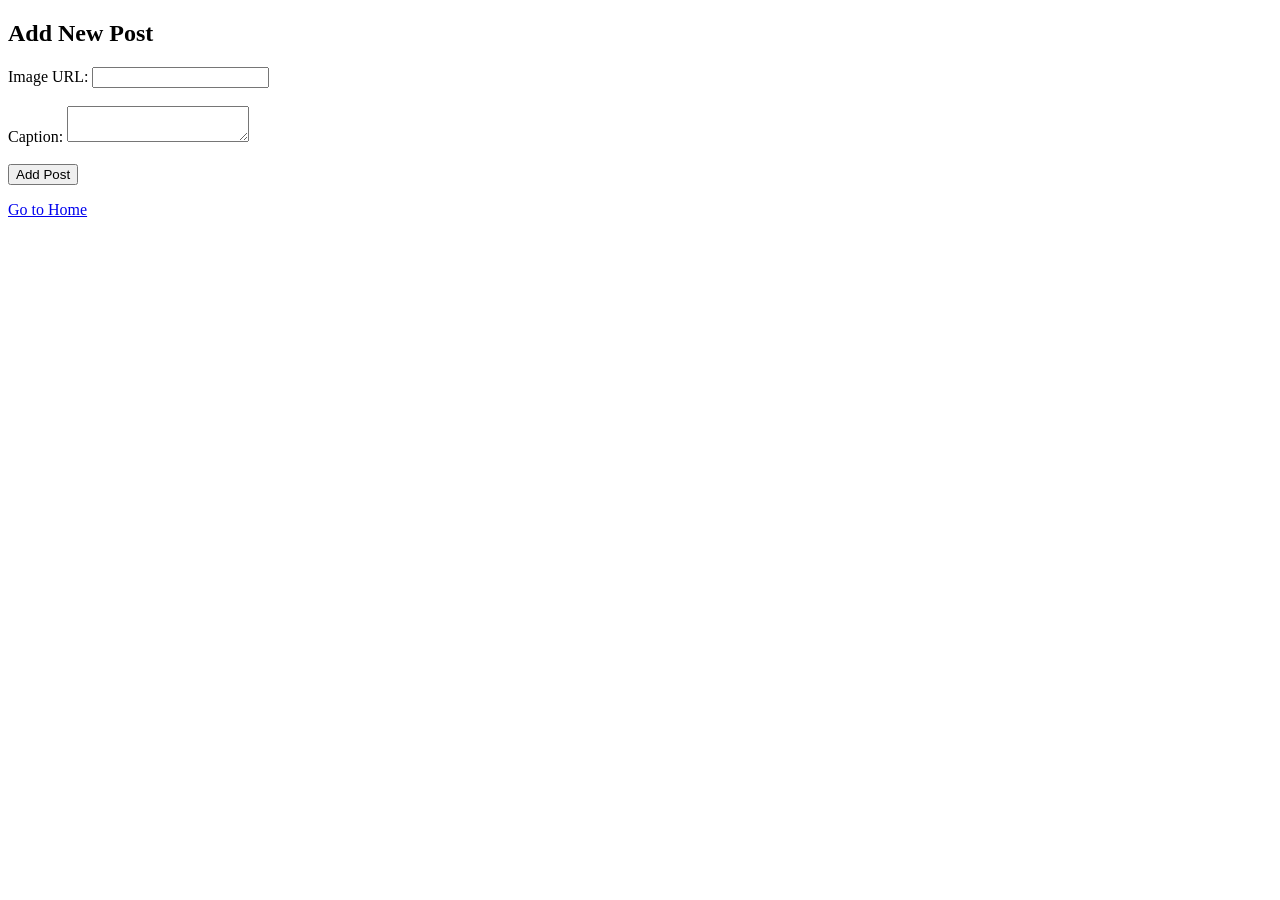
<file: insta page and testing/add_post.html>
<!DOCTYPE html>
<html lang="en">
<head>
    <meta charset="UTF-8">
    <meta name="viewport" content="width=device-width, initial-scale=1.0">
    <title>Add Post</title>
</head>
<body>
    <h2>Add New Post</h2>
    <form action="/add_post" method="POST">
        <label for="image_url">Image URL:</label>
        <input type="text" name="image_url" required><br><br>

        <label for="caption">Caption:</label>
        <textarea name="caption" required></textarea><br><br>

        <input type="submit" value="Add Post">
    </form>
    <p><a href="/home">Go to Home</a></p>
</body>
</html>
</file>
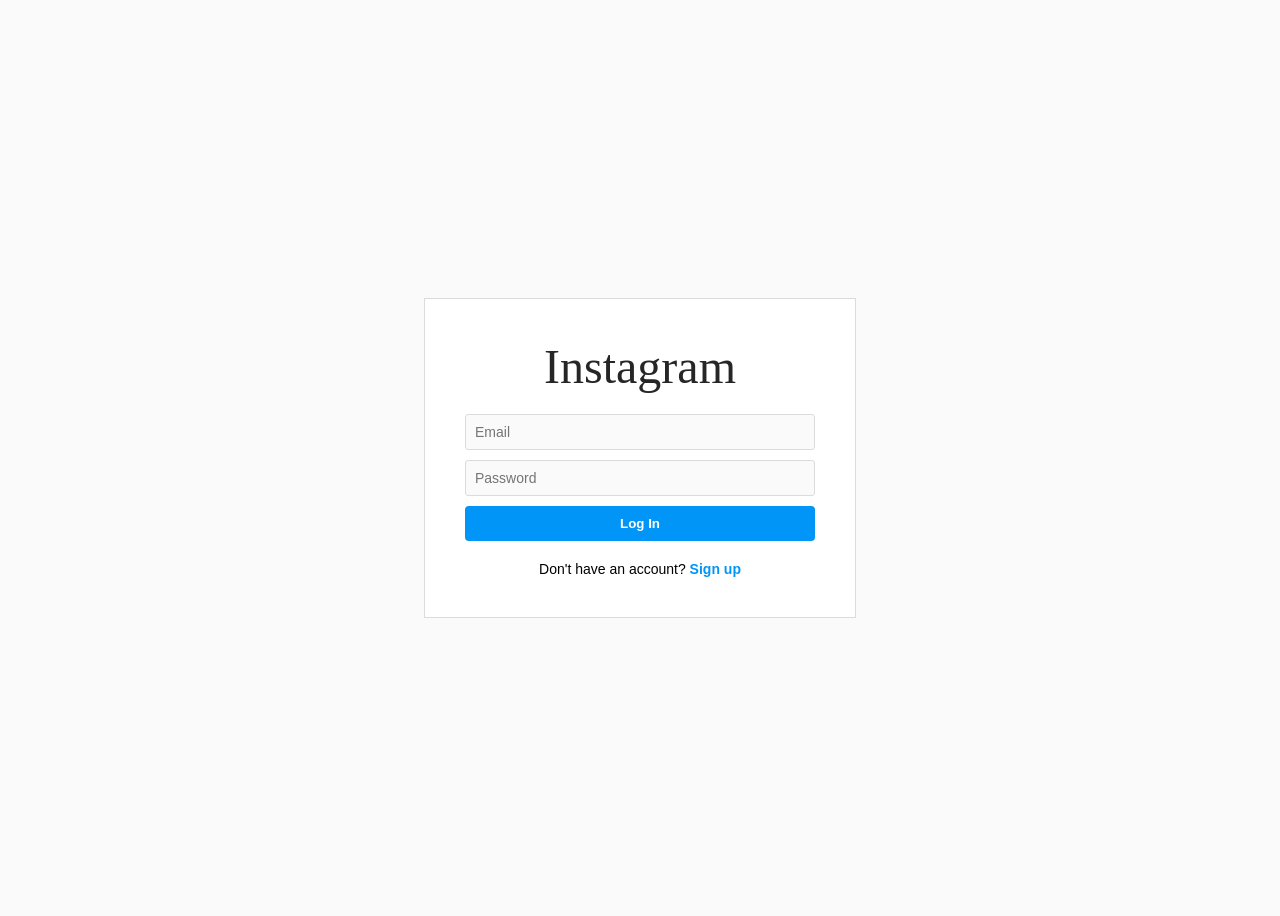
<file: insta page and testing/login.html>
<!DOCTYPE html>
<html lang="en">
<head>
  <meta charset="UTF-8">
  <title>Login • Instagram</title>
  <style>
    body {
      background-color: #fafafa;
      font-family: 'Helvetica Neue', Helvetica, Arial, sans-serif;
      display: flex;
      justify-content: center;
      align-items: center;
      height: 100vh;
    }

    .login-container {
      background-color: #fff;
      border: 1px solid #dbdbdb;
      padding: 40px;
      width: 350px;
      text-align: center;
    }

    .logo {
      font-family: 'Billabong', cursive;
      font-size: 48px;
      margin-bottom: 20px;
      color: #262626;
    }

    form {
      display: flex;
      flex-direction: column;
      gap: 10px;
    }

    input[type="email"],
    input[type="password"] {
      padding: 9px;
      border: 1px solid #dbdbdb;
      border-radius: 3px;
      background-color: #fafafa;
      font-size: 14px;
    }

    input[type="submit"] {
      background-color: #0095f6;
      color: white;
      border: none;
      padding: 10px;
      font-weight: bold;
      border-radius: 4px;
      cursor: pointer;
    }

    .switch {
      margin-top: 20px;
      font-size: 14px;
    }

    .switch a {
      color: #0095f6;
      text-decoration: none;
      font-weight: bold;
    }
  </style>
</head>
<body>
  <div class="login-container">
    <div class="logo">Instagram</div>
    <form method="post">
      <input type="email" name="email" placeholder="Email" required>
      <input type="password" name="password" placeholder="Password" required>
      <input type="submit" value="Log In">
    </form>
    <div class="switch">
      Don't have an account? <a href="{{ url_for('register') }}">Sign up</a>
    </div>
  </div>
</body>
</html>
</file>
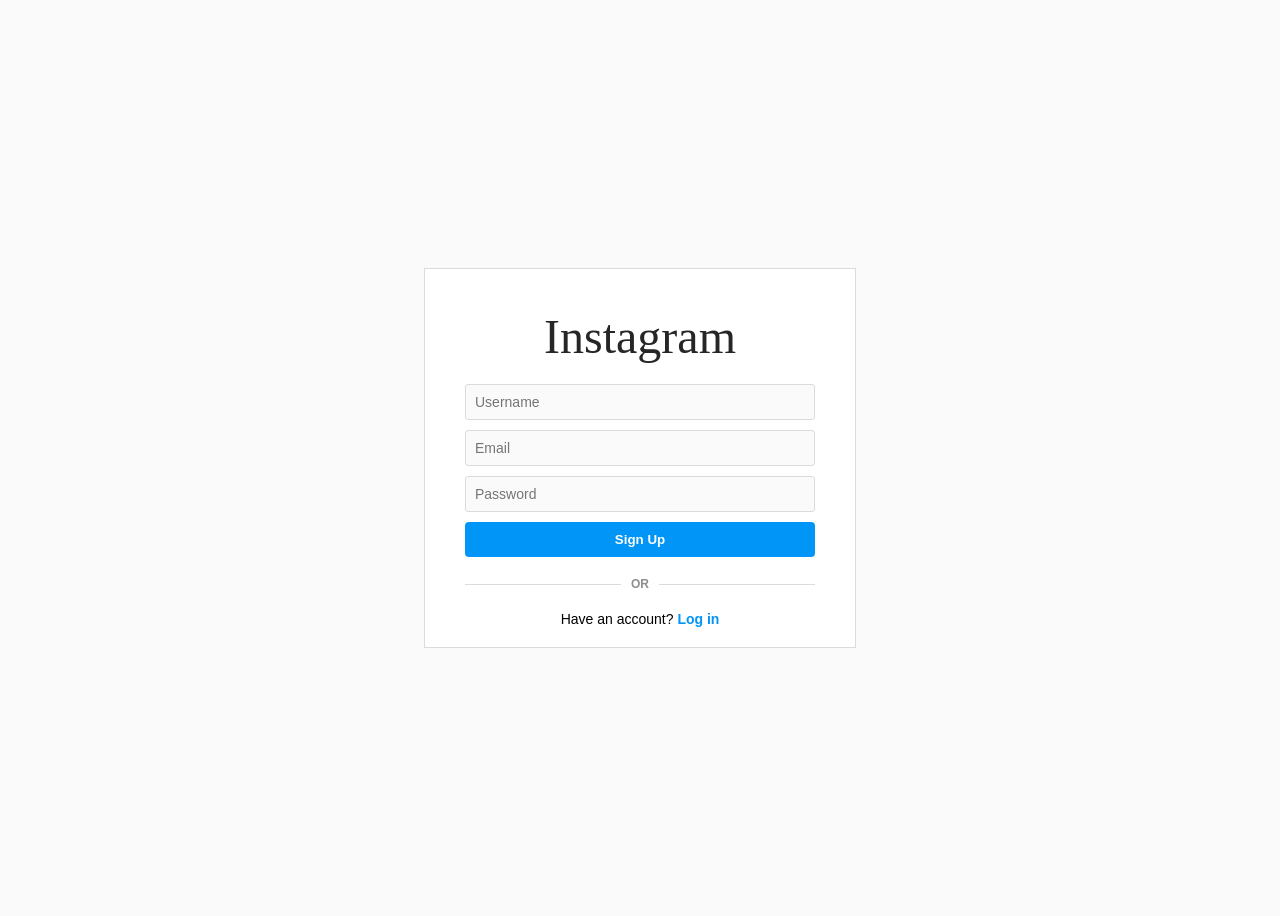
<file: insta page and testing/register.html>
<!DOCTYPE html>
<html lang="en">
<head>
  <meta charset="UTF-8">
  <title>Sign up • Instagram</title>
  <style>
    body {
      background-color: #fafafa;
      font-family: 'Helvetica Neue', Helvetica, Arial, sans-serif;
      display: flex;
      justify-content: center;
      align-items: center;
      height: 100vh;
    }

    .signup-container {
      background-color: #fff;
      border: 1px solid #dbdbdb;
      padding: 40px 40px 20px;
      width: 350px;
      text-align: center;
    }

    .logo {
      font-family: 'Billabong', cursive;
      font-size: 48px;
      margin-bottom: 20px;
      color: #262626;
    }

    form {
      display: flex;
      flex-direction: column;
      gap: 10px;
    }

    input[type="text"],
    input[type="email"],
    input[type="password"] {
      padding: 9px;
      border: 1px solid #dbdbdb;
      border-radius: 3px;
      background-color: #fafafa;
      font-size: 14px;
    }

    input[type="submit"] {
      background-color: #0095f6;
      color: white;
      border: none;
      padding: 10px;
      font-weight: bold;
      border-radius: 4px;
      cursor: pointer;
    }

    .switch {
      margin-top: 20px;
      font-size: 14px;
    }

    .switch a {
      color: #0095f6;
      text-decoration: none;
      font-weight: bold;
    }

    .or {
      display: flex;
      align-items: center;
      margin: 20px 0;
    }

    .or::before,
    .or::after {
      content: "";
      flex: 1;
      height: 1px;
      background-color: #dbdbdb;
    }

    .or span {
      margin: 0 10px;
      color: #8e8e8e;
      font-weight: bold;
      font-size: 12px;
    }
  </style>
</head>
<body>
  <div class="signup-container">
    <div class="logo">Instagram</div>
    <form method="post">
      <input type="text" name="username" placeholder="Username" required>
      <input type="email" name="email" placeholder="Email" required>
      <input type="password" name="password" placeholder="Password" required>
      <input type="submit" value="Sign Up">
    </form>
    <div class="or"><span>OR</span></div>
    <div class="switch">
      Have an account? <a href="{{ url_for('login') }}">Log in</a>
    </div>
  </div>
</body>
</html>
</file>
